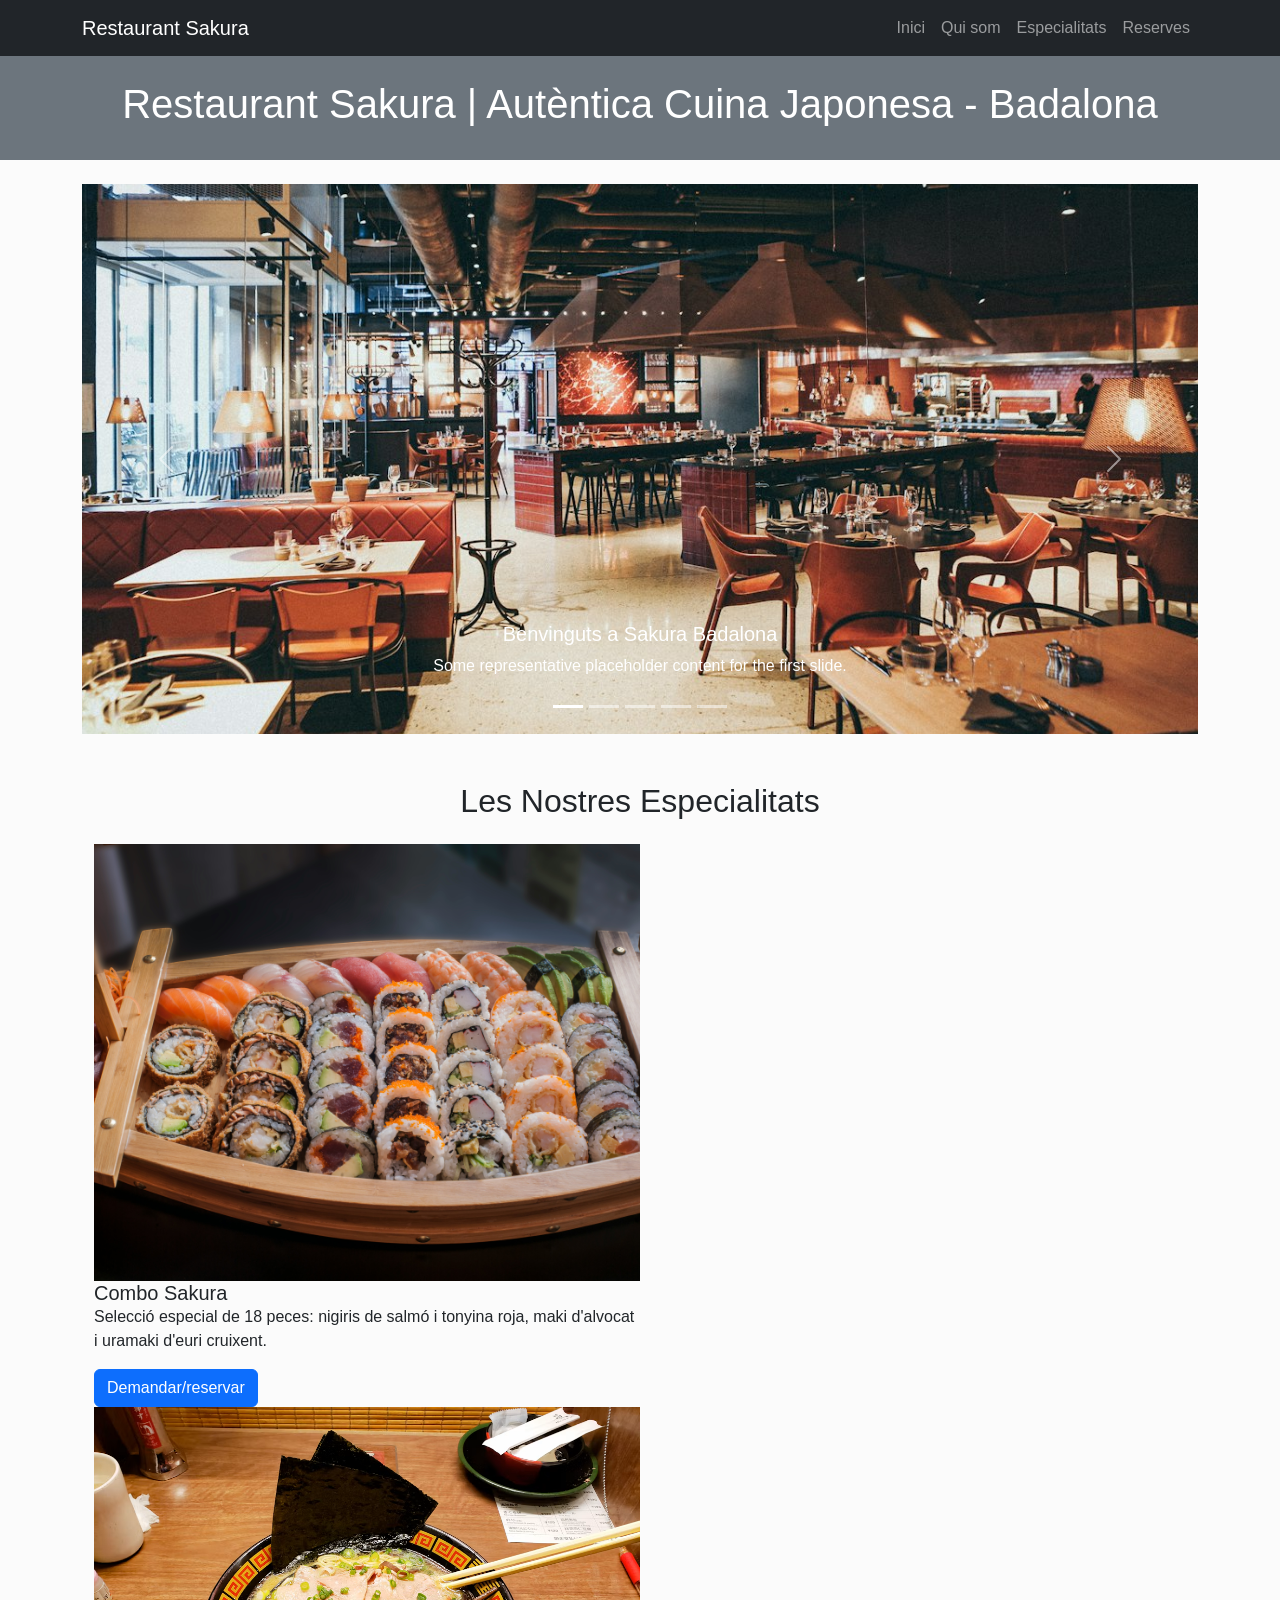
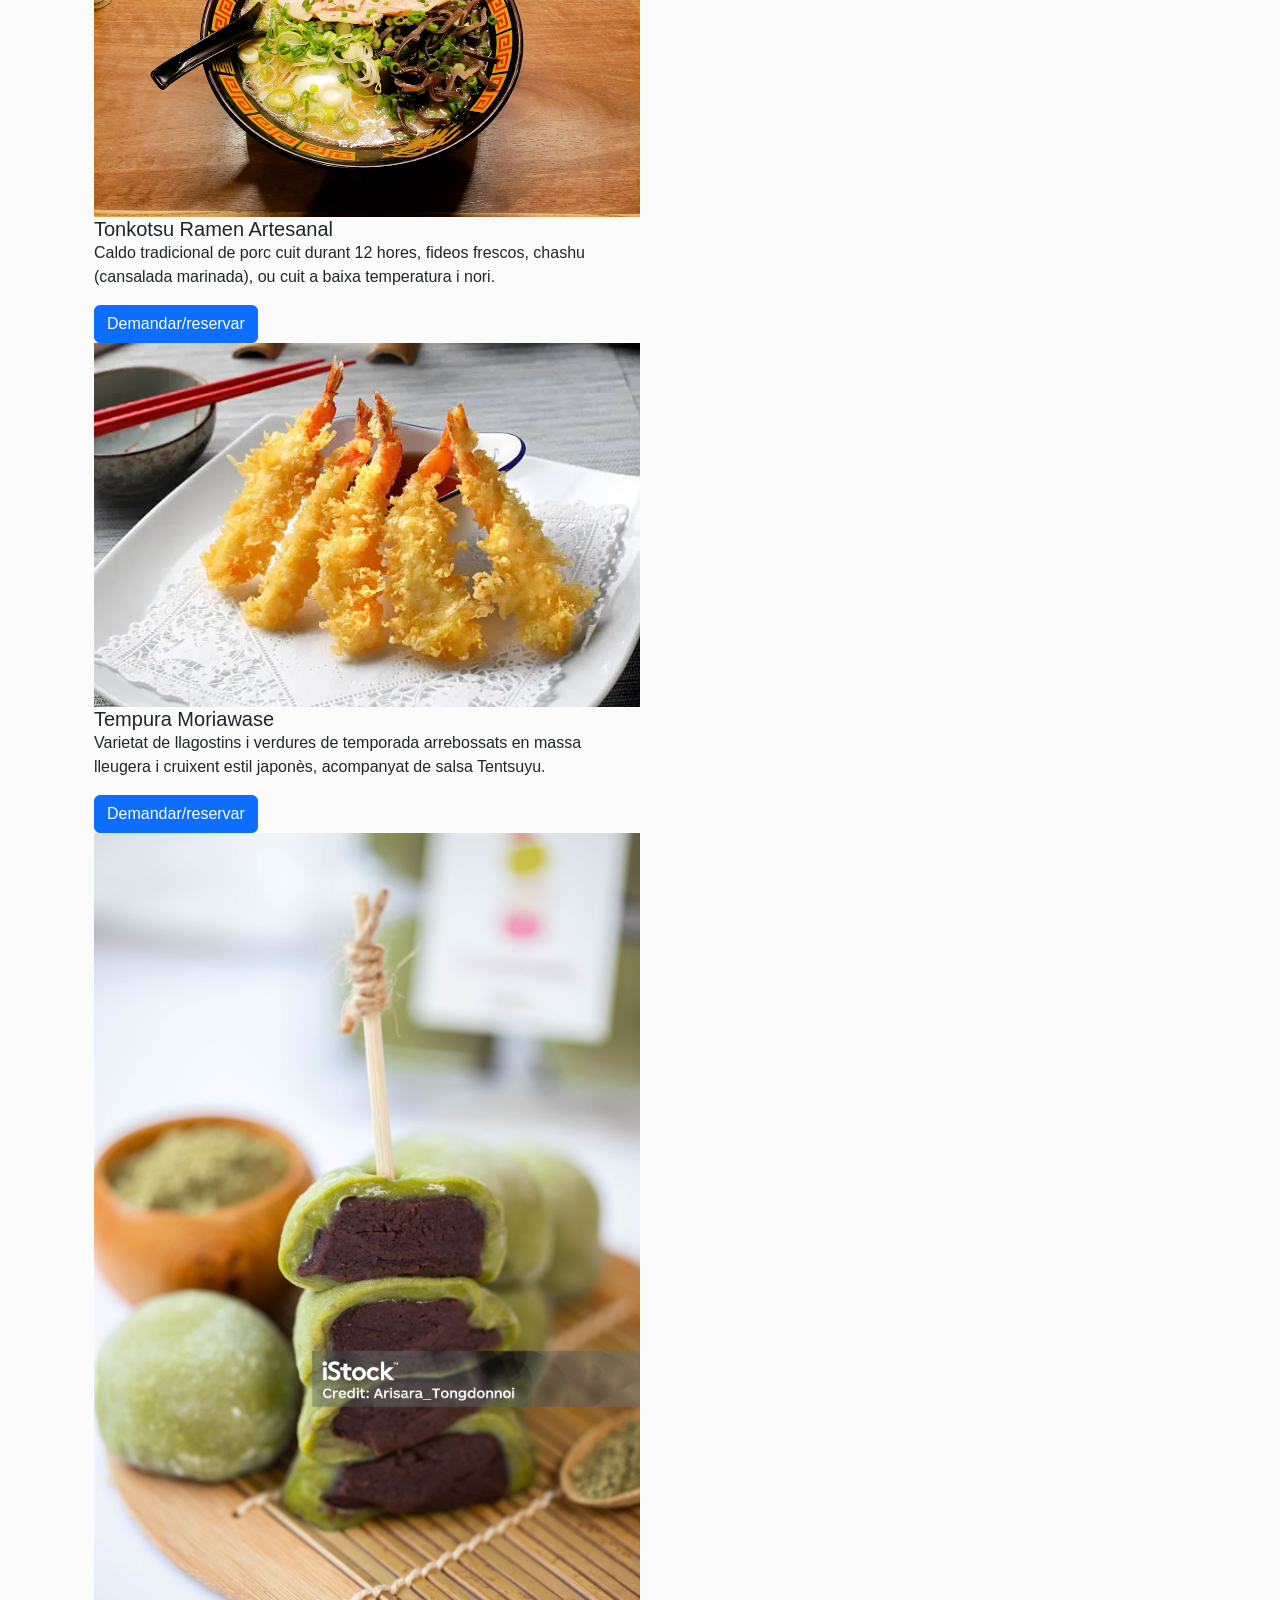
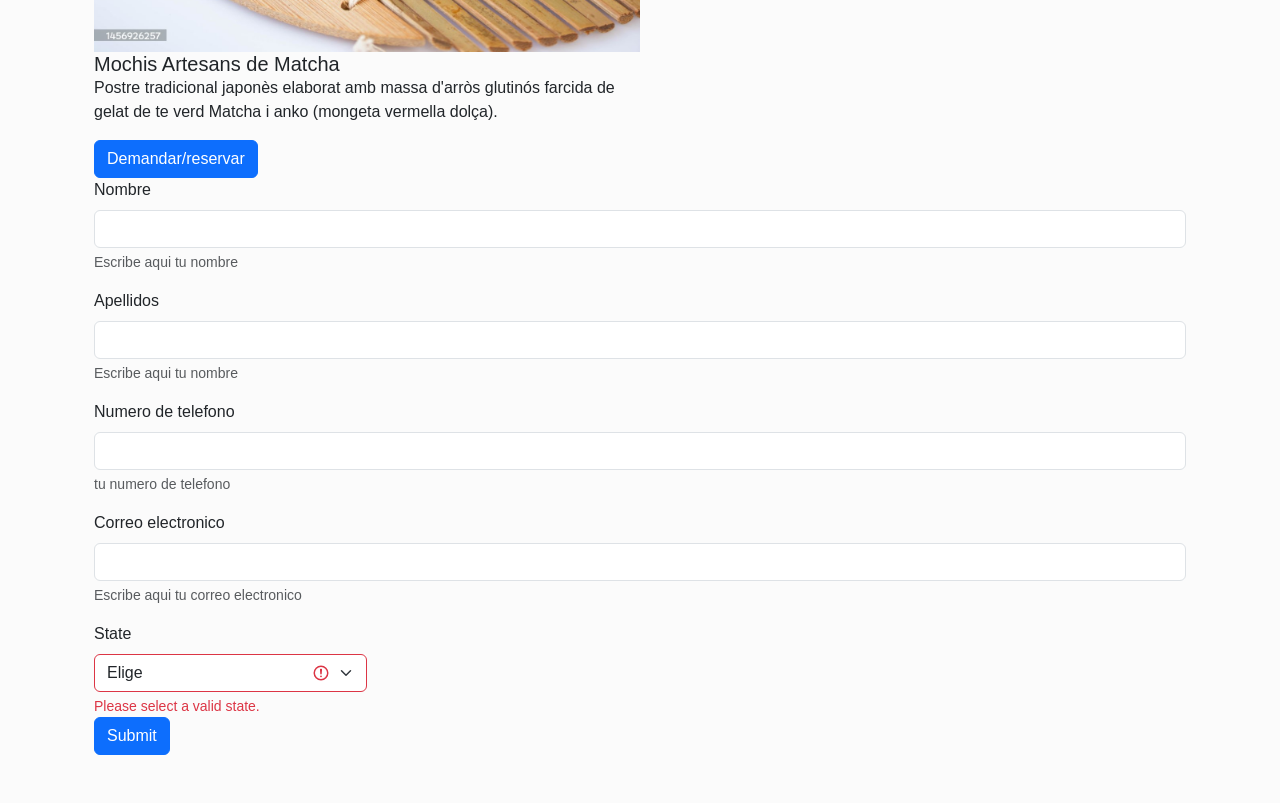
<file: index.html>
<!DOCTYPE html>
<html lang="ca">
<head>
    <meta charset="UTF-8">
    <meta name="viewport" content="width=device-width, initial-scale=1.0">
    <title>Plantilla Base - Restaurant Sakura Badalona</title>
    <link href="https://cdn.jsdelivr.net/npm/bootstrap@5.3.0/dist/css/bootstrap.min.css" rel="stylesheet">
    <link rel="stylesheet" href="css/main.css">
</head>
<body>

    <nav class="navbar navbar-expand-lg navbar-dark bg-dark">
        <div class="container">
            <a class="navbar-brand" href="#">Restaurant Sakura</a>
            <button class="navbar-toggler" type="button" data-bs-toggle="collapse" data-bs-target="#navbarNav">
                <span class="navbar-toggler-icon"></span>
            </button>
            <div class="collapse navbar-collapse" id="navbarNav">
                <ul class="navbar-nav ms-auto">
                    <li class="nav-item"><a class="nav-link" href="#">Inici</a></li>
                    <li class="nav-item"><a class="nav-link" href="#">Qui som</a></li>
                    <li class="nav-item"><a class="nav-link" href="#">Especialitats</a></li>
                    <li class="nav-item"><a class="nav-link" href="#">Reserves</a></li>
                </ul>
            </div>
        </div>
    </nav>

    <header class="bg-secondary text-white text-center py-4">
        <div class="container">
            <h1>Restaurant Sakura | Autèntica Cuina Japonesa - Badalona</h1>
        </div>
    </header>

    <section class="container my-4">
        <div id="carouselExampleCaptions" class="carousel slide">
  <div class="carousel-indicators">
    <button type="button" data-bs-target="#carouselExampleCaptions" data-bs-slide-to="0" class="active" aria-current="true" aria-label="Slide 1"></button>
    <button type="button" data-bs-target="#carouselExampleCaptions" data-bs-slide-to="1" aria-label="Slide 2"></button>
    <button type="button" data-bs-target="#carouselExampleCaptions" data-bs-slide-to="2" aria-label="Slide 3"></button>
    <button type="button" data-bs-target="#carouselExampleCaptions" data-bs-slide-to="3" aria-label="Slide 4"></button>
    <button type="button" data-bs-target="#carouselExampleCaptions" data-bs-slide-to="4" aria-label="Slide 5"></button>
  </div>
  <div class="carousel-inner">
    <div class="carousel-item active">
      <img src="img/Restaurant_1.jpg" class="d-block w-100" style="height: 550px; object-fit: cover;">
      <div class="carousel-caption d-none d-md-block">
        <h5>Benvinguts a Sakura Badalona</h5>
        <p>Some representative placeholder content for the first slide.</p>
      </div>
    </div>
    <div class="carousel-item">
      <img src="img/cocinero_haciendo_sushi.jpg" class="d-block w-100" style="height: 550px; object-fit: cover;">
      <div class="carousel-caption d-none d-md-block">
        <h5>Mestres del Sushi</h5>
        <p>Ingredients frescos seleccionats diàriament al mercat.</p>
      </div>
    </div>
    <div class="carousel-item">
      <img src="img/niguiris.jpg" class="d-block w-100" style="height: 550px; object-fit: cover;">
      <div class="carousel-caption d-none d-md-block">
        <h5>L'art del tall</h5>
        <p>Nigiris i sashimis preparats al moment davant teu.</p>
      </div>
    </div>
  <div class="carousel-item">
      <img src="img/ramen.jpg" class="d-block w-100" style="height: 550px; object-fit: cover;">
      <div class="carousel-caption d-none d-md-block">
        <h5>Ramen Autèntic</h5>
        <p>Receptes ancestrals de Kyoto preparades amb paciència.</p>
      </div>
    </div>
  <div class="carousel-item">
      <img src="img/gyozas.jpg" class="d-block w-100" style="height: 550px; object-fit: cover;">
      <div class="carousel-caption d-none d-md-block">
        <h5>Entrants Deliciosos</h5>
        <p>Gyozas artesanes cruixents i edamame saltejat.</p>
      </div>
    </div>
  </div>
  <button class="carousel-control-prev" type="button" data-bs-target="#carouselExampleCaptions" data-bs-slide="prev">
    <span class="carousel-control-prev-icon" aria-hidden="true"></span>
    <span class="visually-hidden">Previous</span>
  </button>
  <button class="carousel-control-next" type="button" data-bs-target="#carouselExampleCaptions" data-bs-slide="next">
    <span class="carousel-control-next-icon" aria-hidden="true"></span>
    <span class="visually-hidden">Next</span>
  </button>
</div>

    <section id="especialitats" class="container my-5">
        <h2 class="text-center mb-4">Les Nostres Especialitats</h2>
        
        
        <div class="col-sm-6 mb-3 mb-sm-0">
        <img src="img/sushi_variado.jpg" class="card-img-top" alt="...">
        <div class="card-body">
        <h5 class="card-title">Combo Sakura</h5>
        <p class="card-text">Selecció especial de 18 peces: nigiris de salmó i tonyina roja, maki d'alvocat i uramaki d'euri cruixent.</p>
        <a href="#" class="btn btn-primary">Demandar/reservar</a>
  </div>
</div>
        <div class="col-sm-6">
        <img src="img/ramen_tonkotsu.avif" class="card-img-top" alt="...">
        <div class="card-body">
        <h5 class="card-title">Tonkotsu Ramen Artesanal</h5>
        <p class="card-text">Caldo tradicional de porc cuit durant 12 hores, fideos frescos, chashu (cansalada marinada), ou cuit a baixa temperatura i nori.</p>
        <a href="#" class="btn btn-primary">Demandar/reservar</a>
  </div>
 </div>
        <div class="col-sm-6">
        <img src="img/tempura_gambas.webp" class="card-img-top" alt="...">
        <div class="card-body">
        <h5 class="card-title">Tempura Moriawase</h5>
        <p class="card-text">Varietat de llagostins i verdures de temporada arrebossats en massa lleugera i cruixent estil japonès, acompanyat de salsa Tentsuyu.</p>
        <a href="#" class="btn btn-primary">Demandar/reservar</a>
</div>
</div>
        <div class="col-sm-6">
        <img src="img/mochi_te_verde.jpg" class="card-img-top" alt="...">
        <div class="card-body">
        <h5 class="card-title">Mochis Artesans de Matcha</h5>
        <p class="card-text">Postre tradicional japonès elaborat amb massa d'arròs glutinós farcida de gelat de te verd Matcha i anko (mongeta vermella dolça).</p>
        <a href="#" class="btn btn-primary">Demandar/reservar</a>
</div>
</div>

    <form>
    <div class="mb-3">
    <label for="exampleInputEmail1" class="form-label">Nombre</label>
    <input type="nombre" class="form-control" id="Nombre" aria-describedby="emailHelp" required>
    <div id="emailHelp" class="form-text">Escribe aqui tu nombre</div>
  </div>
  <div class="mb-3">
    <label for="exampleInputEmail1" class="form-label">Apellidos</label>
    <input type="Apellido" class="form-control" id="Apellidos" aria-describedby="emailHelp" required>
    <div id="emailHelp" class="form-text">Escribe aqui tu nombre</div>
  </div>
  <div class="mb-3">
    <label for="exampleInputEmail1" class="form-label">Numero de telefono</label>
    <input type="Numero" class="form-control" id="NumerodeTelefono" aria-describedby="" required>
    <div id="emailHelp" class="form-text">tu numero de telefono</div>
  </div>
  <div class="mb-3">
    <label for="exampleInputEmail1" class="form-label">Correo electronico</label>
    <input type="email" class="form-control" id="exampleInputEmail1" aria-describedby="emailHelp" required>
    <div id="emailHelp" class="form-text">Escribe aqui tu correo electronico</div>
  </div>
<div class="col-md-3">
    <label for="validationServer04" class="form-label">State</label>
    <select class="form-select is-invalid" id="validationServer04" aria-describedby="validationServer04Feedback" required>
      <option selected disabled value="">Elige</option>
      <option>Combo Sakura</option>
      <option>Tonkotsu Ramen Artesanal</option>
      <option>Tempura Moriawase</option>
      <option>Mochis Artesans de Matcha</option>
    </select>
    <div id="validationServer04Feedback" class="invalid-feedback">
      Please select a valid state.
    </div>
  </div>
  <button type="submit" class="btn btn-primary">Submit</button>
</form>
    </footer>

    <!-- Bootstrap 5 JS -->
    <script src="https://cdn.jsdelivr.net/npm/bootstrap@5.3.0/dist/js/bootstrap.bundle.min.js"></script>
    <!-- Enllaçar aquí el fitxer js/script.js -->
</body>
</html>
</file>
<file: css/main.css>
/* Estils personalitzats per al Restaurant Sakura Badalona */
body {
    font-family: 'Segoe UI', Tahoma, Geneva, Verdana, sans-serif;
    background-color: #fbfbfb;
}

.object-fit-cover {
    object-fit: cover;
}

.card {
    transition: transform 0.2s ease, box-shadow 0.2s ease;
}

.card:hover {
    transform: translateY(-4px);
    box-shadow: 0 8px 20px rgba(0, 0, 0, 0.12) !important;
}

.dropdown-menu-dark .dropdown-item:hover {
    background-color: #dc3545;
}
</file>
